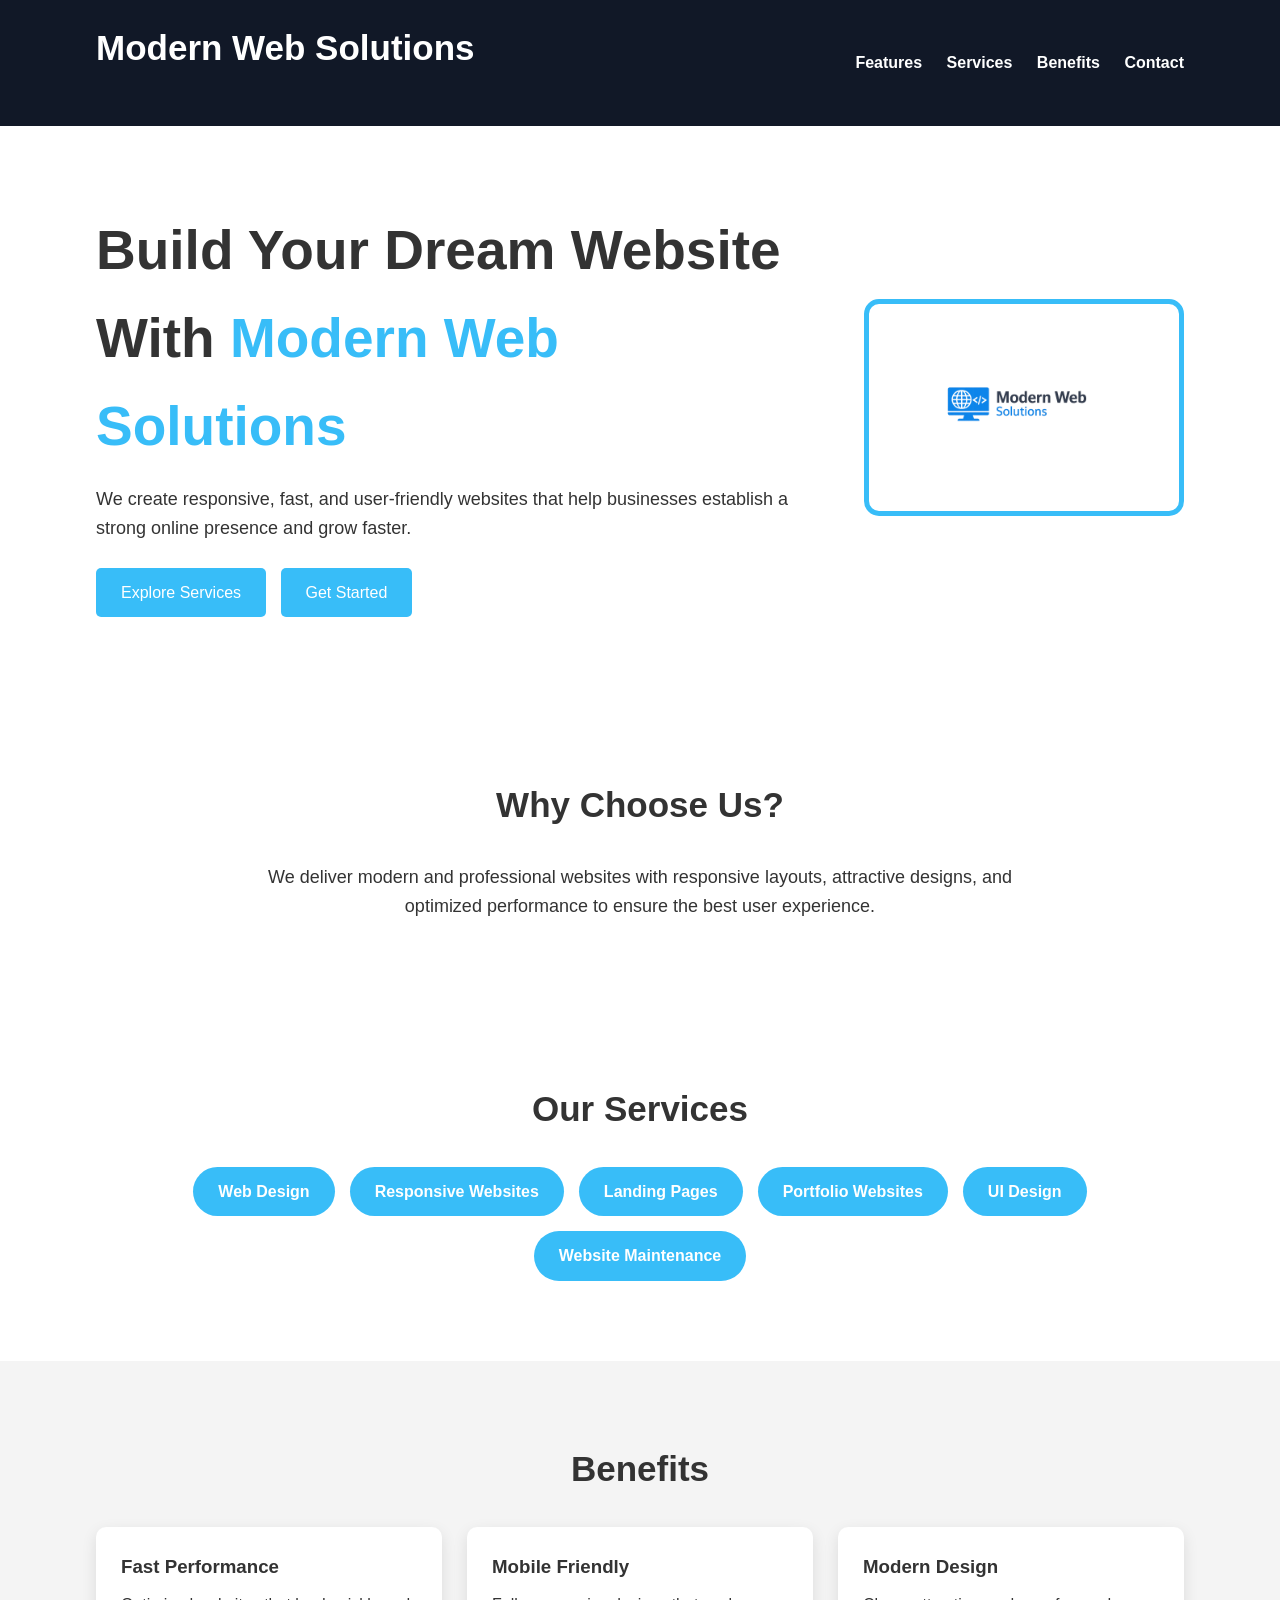
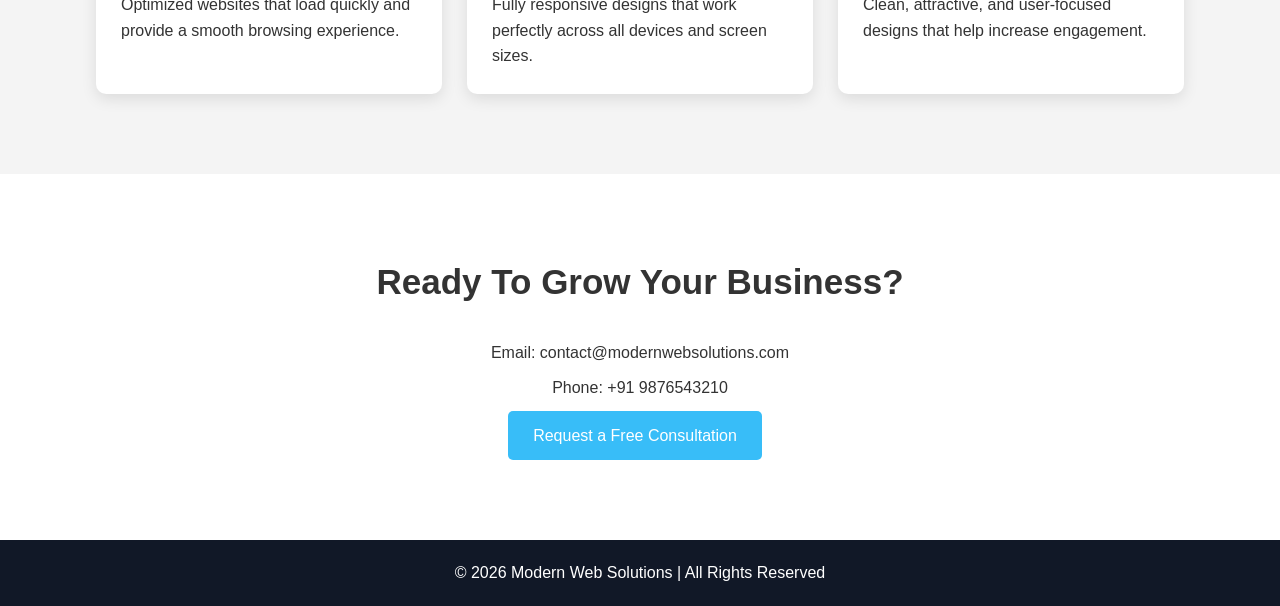
<file: Task 2/index.html>
<!DOCTYPE html>
<html lang="en">
<head>
    <meta charset="UTF-8">
    <meta name="viewport" content="width=device-width, initial-scale=1.0">
    <title>Modern Web Solutions</title>
    <link rel="stylesheet" href="style2.css">
</head>
<body>

<!--Navbar-->
<header>
    <div class="container">
        <h2 class="logo">Modern Web Solutions</h2>

        <nav>
            <ul>
                <li><a href="#features">Features</a></li>
                <li><a href="#services">Services</a></li>
                <li><a href="#benefits">Benefits</a></li>
                <li><a href="#contact">Contact</a></li>
            </ul>
        </nav>
    </div>
</header>

<!--Hero Section-->
<section class="hero">
    <div class="container hero-content">

        <div class="hero-text">
            <h1>Build Your Dream Website With <span>Modern Web Solutions</span></h1>      
            <p>
                We create responsive, fast, and user-friendly websites that help businesses establish a strong online presence and grow faster.
            </p>

            <a href="#services" class="btn">Explore Services</a>
            <a href="#contact" class="btn secondary">Get Started</a>
        </div>

        <div class="hero-image">
            <img src="website.png" alt="Website Development">
        </div>

    </div>
</section>

<!--Features-->
<section id="features">
    <div class="container">
        <h2>Why Choose Us?</h2>

        <p class="about-text">
            We deliver modern and professional websites with responsive layouts, attractive designs, and optimized performance to ensure the best user experience.
        </p>
    </div>
</section>

<!--Services-->
<section id="services">
    <div class="container">
        <h2>Our Services</h2>

        <div class="skills-container">
            <div class="skill">Web Design</div>
            <div class="skill">Responsive Websites</div>
            <div class="skill">Landing Pages</div>
            <div class="skill">Portfolio Websites</div>
            <div class="skill">UI Design</div>
            <div class="skill">Website Maintenance</div>
        </div>
    </div>
</section>

<!--Benefits-->
<section id="benefits">
    <div class="container">
        <h2>Benefits</h2>

        <div class="project-grid">

            <div class="project-card">
                <h3>Fast Performance</h3>
                <p>
                    Optimized websites that load quickly and provide a smooth browsing experience.
                </p>
            </div>

            <div class="project-card">
                <h3>Mobile Friendly</h3>
                <p>
                    Fully responsive designs that work perfectly across all devices and screen sizes.
                </p>
            </div>

            <div class="project-card">
                <h3>Modern Design</h3>
                <p>
                    Clean, attractive, and user-focused designs that help increase engagement.
                </p>
            </div>

        </div>
    </div>
</section>

<!--Contact-->
<section id="contact">
    <div class="container">
        <h2>Ready To Grow Your Business?</h2>

        <p>Email: contact@modernwebsolutions.com</p>
        <p>Phone: +91 9876543210</p>

        <a href="mailto:contact@modernwebsolutions.com" class="btn">
            Request a Free Consultation
        </a>
    </div>
</section>

<!--Footer-->
    <footer>
        <p>© 2026 Modern Web Solutions | All Rights Reserved</p>
    </footer>
</body>
</html>
</file>
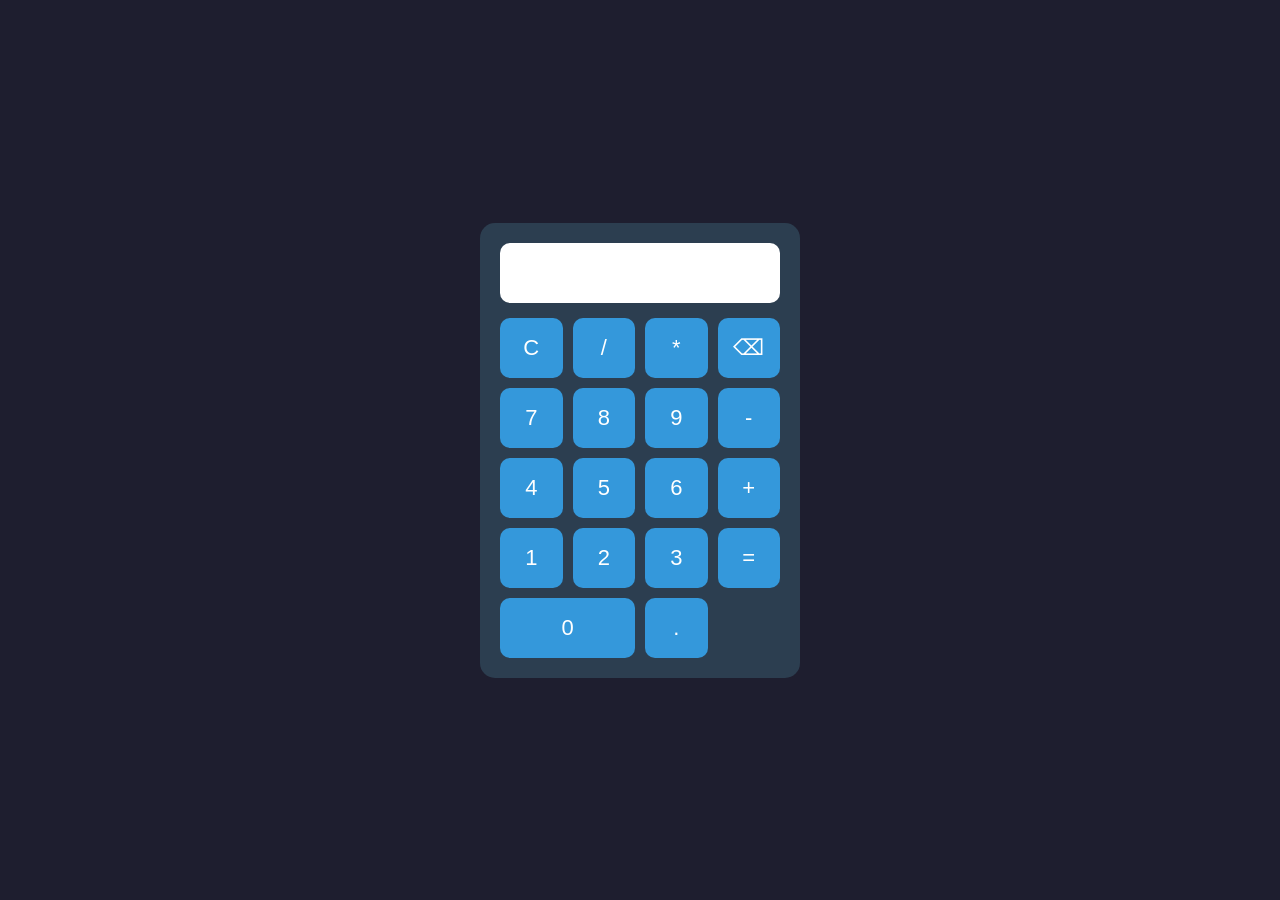
<file: Task 3/index.html>
<!DOCTYPE html>
<html lang="en">
<head>
    <meta charset="UTF-8">
    <meta name="viewport" content="width=device-width, initial-scale=1.0">
    <title>Calculator</title>
    <link rel="stylesheet" href="style.css">
</head>
<body>

<div class="calculator">
    <input type="text" id="display">

    <div class="buttons">
        <button onclick="clearDisplay()">C</button>
        <button onclick="appendValue('/')">/</button>
        <button onclick="appendValue('*')">*</button>
        <button onclick="deleteLast()">⌫</button>

        <button onclick="appendValue('7')">7</button>
        <button onclick="appendValue('8')">8</button>
        <button onclick="appendValue('9')">9</button>
        <button onclick="appendValue('-')">-</button>
        
        <button onclick="appendValue('4')">4</button>
        <button onclick="appendValue('5')">5</button>
        <button onclick="appendValue('6')">6</button>
        <button onclick="appendValue('+')">+</button>

        <button onclick="appendValue('1')">1</button>
        <button onclick="appendValue('2')">2</button>
        <button onclick="appendValue('3')">3</button>
        <button onclick="calculate()">=</button>
        
        <button onclick="appendValue('0')" class="zero">0</button>
        <button onclick="appendValue('.')">.</button>
    </div>
</div>
<script src="script.js"></script>
</body>
</html>
</file>
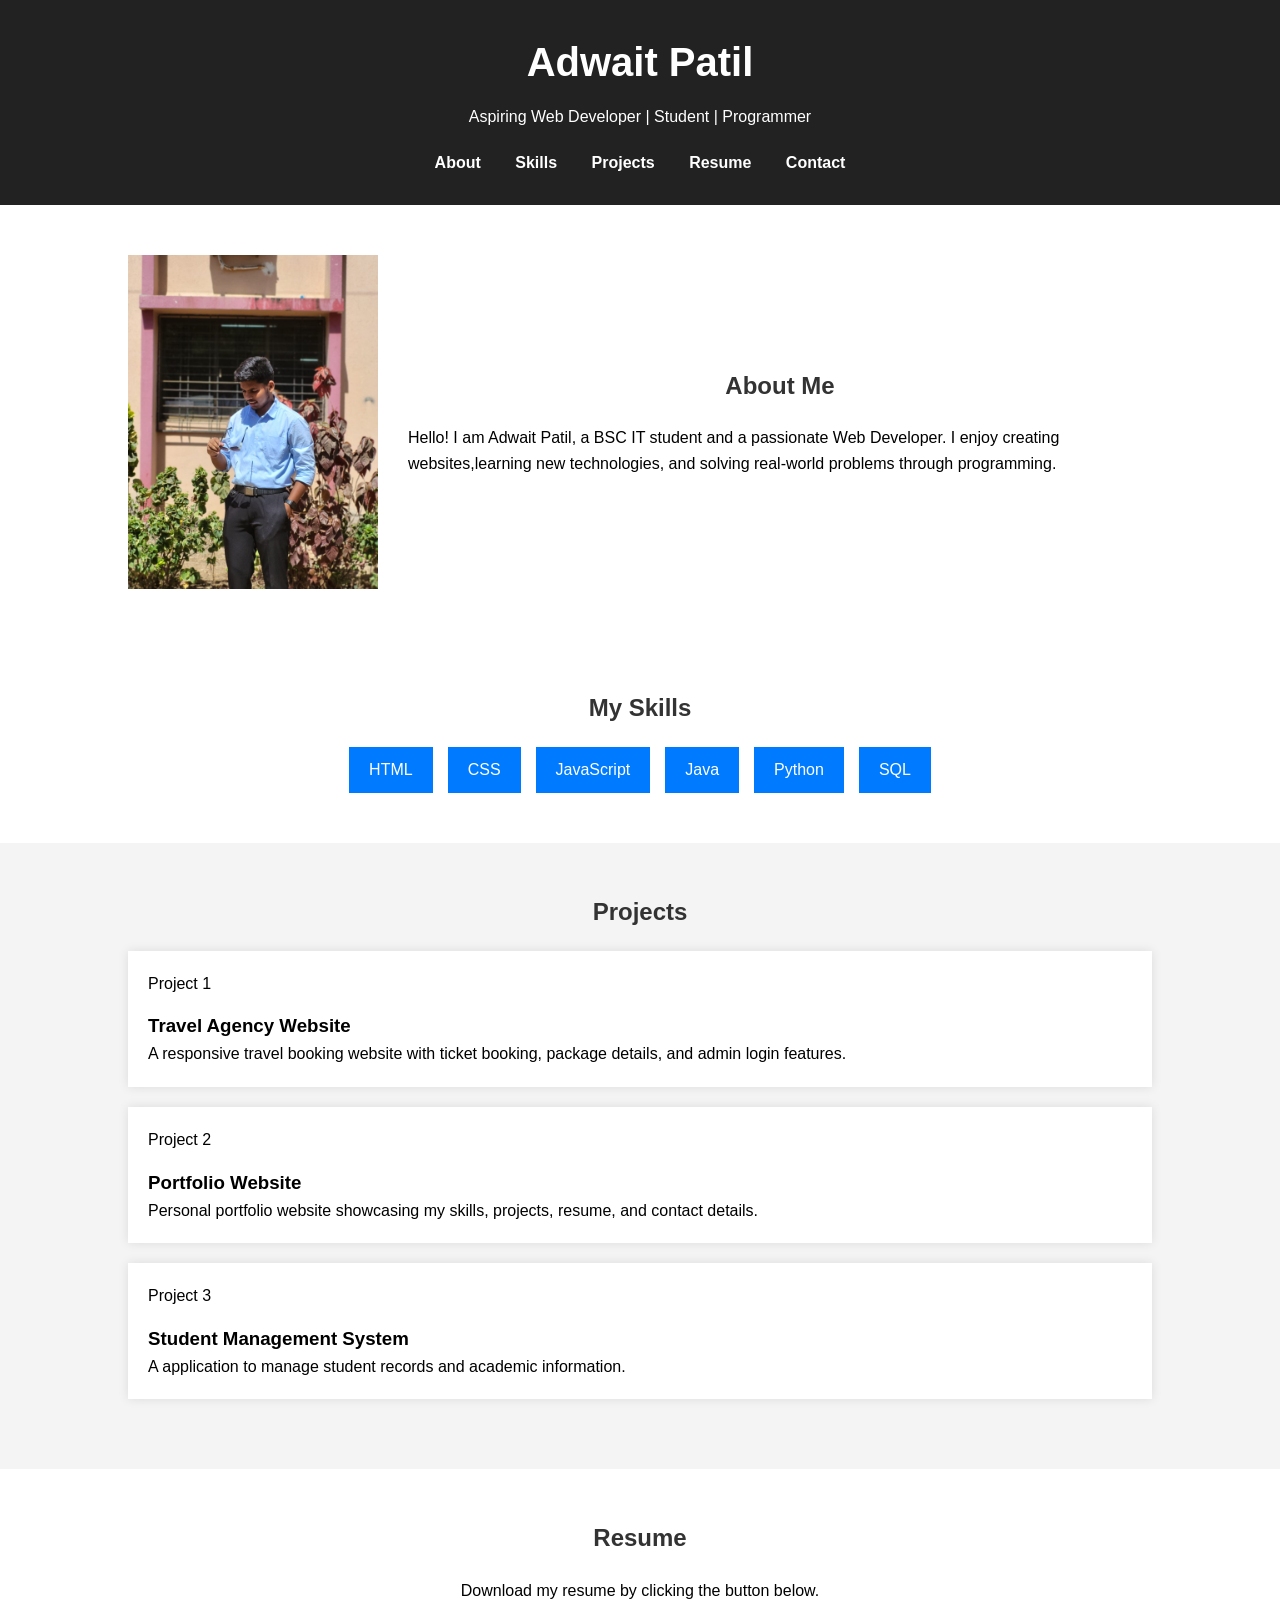
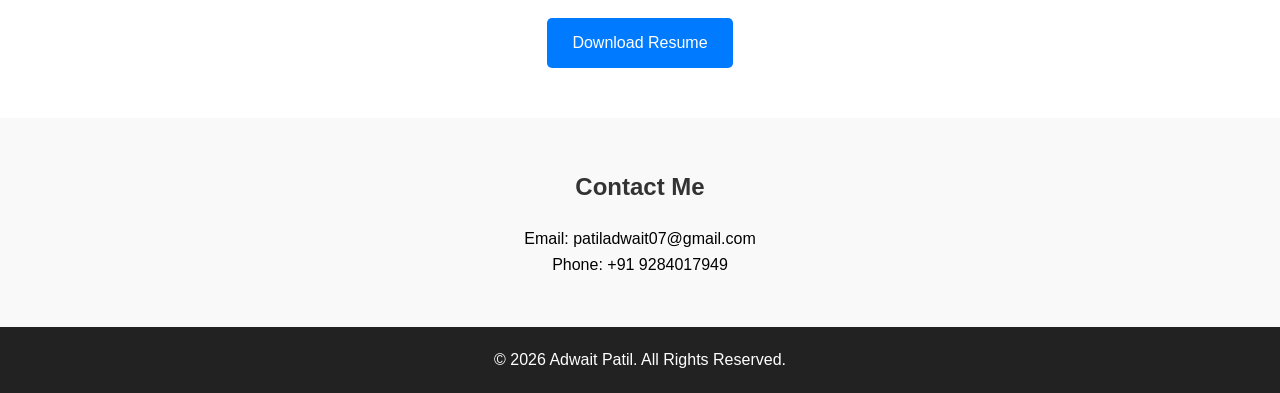
<file: Task1/index.html>
<!DOCTYPE html>
<html lang="en">
<head>
    <meta charset="UTF-8">
    <meta name="viewport" content="width=device-width, initial-scale=1.0">
    <title>My Portfolio</title>
    <link rel="stylesheet" href="style.css">
</head>
<body>
    <!--Header Section-->
    <header>
        <div class="container">
            <h1>Adwait Patil</h1>
            <p>Aspiring Web Developer | Student | Programmer</p>
            <nav>
                <ul>
                    <li><a href="#about">About</a></li>
                    <li><a href="#skills">Skills</a></li>
                    <li><a href="#projects">Projects</a></li>
                    <li><a href="#resume">Resume</a></li>
                    <li><a href="#contact">Contact</a></li>
                </ul>
            </nav>
        </div>
    </header>

    <!--About Section-->
    <section id="about">
        <div class="container about-container">
            <img src="AdwaitPatil.jpeg" alt="Profile Image">
            <div>
                <h2>About Me</h2>
                <p>
                    Hello! I am Adwait Patil, a BSC IT student and a passionate Web Developer. I enjoy creating websites,learning new technologies, and solving real-world problems through programming.
                </p>
            </div>
        </div>
    </section>

    <!--Skills Section-->
    <section id="skills">
        <div class="container">
            <h2>My Skills</h2>
            <ul class="skills-list">
                <li>HTML</li>
                <li>CSS</li>
                <li>JavaScript</li>
                <li>Java</li>
                <li>Python</li>
                <li>SQL</li>
            </ul>
        </div>
    </section>

    <!--Projects Section-->
    <section id="projects">
        <div class="container">
            <h2>Projects</h2>

            <div class="project-card">
                <p>Project 1</p>
                <h3>Travel Agency Website</h3>
                <p>
                    A responsive travel booking website with ticket booking,
                    package details, and admin login features.
                </p>
            </div>

            <div class="project-card">
                <p>Project 2</p>
                <h3>Portfolio Website</h3>
                <p>
                    Personal portfolio website showcasing my skills, projects,
                    resume, and contact details.
                </p>
            </div>

            <div class="project-card">
                <p>Project 3</p>
                <h3>Student Management System</h3>
                <p>
                    A application to manage student records and
                    academic information.
                </p>
            </div>
        </div>
    </section>

    <!--Resume Section-->
    <section id="resume">
        <div class="container">
            <h2>Resume</h2>
            <p>Download my resume by clicking the button below.</p>
            <a href="Resume.pdf" download class="btn">Download Resume</a>
        </div>
    </section>

    <!--Contact Section-->
    <section id="contact">
        <div class="container">
            <h2>Contact Me</h2>
            <p>Email: patiladwait07@gmail.com</p>
            <p>Phone: +91 9284017949</p>
        </div>
    </section>

    <!--Footer-->
    <footer> 
        <p>&copy; 2026 Adwait Patil. All Rights Reserved.</p>
    </footer>

</body>
</html>
</file>
<file: Task 2/style2.css>
*{
margin:0;
padding:0;
box-sizing:border-box;
font-family:Arial,sans-serif;
scroll-behavior:smooth;
}

body{
line-height:1.6;
color:#333;
}

.container{
width:85%;
margin:auto;
}

header{
background:#111827;
padding:20px 0;
position:sticky;
top:0;
z-index:1000;
}

header .container{
display:flex;
justify-content:space-between;
align-items:center;
}

.logo{
color:white;
}

nav ul{
list-style:none;
}

nav ul li{
display:inline-block;
margin-left:20px;
}

nav ul li a{
text-decoration:none;
color:white;
font-weight:bold;
transition:0.3s;
}

nav ul li a:hover

.hero{
min-height:90vh;
display:flex;
align-items:center;
background:linear-gradient(135deg,#0f172a,#1e293b);
color:white;
}

.hero-content{
display:flex;
justify-content:space-between;
align-items:center;
gap:50px;
}

.hero-text{
flex:1;
}

.hero-text h1{
font-size:55px;
margin-bottom:15px;
}

.hero-text span{
color:#38bdf8;
}

.hero-text p{
font-size:18px;
margin-bottom:25px;
}

.hero-image img{
width:320px;
border-radius:15px;
border:5px solid #38bdf8;
}

.btn{
display:inline-block;
padding:12px 25px;
background:#38bdf8;
color:white;
text-decoration:none;
border-radius:5px;
margin-right:10px;
transition:0.3s;
}

.btn:hover

.secondary{
background:transparent;
border:2px solid white;
}

.secondary:hover{
background:white;
color:#111827;
}

section{
padding:80px 0;
}

h2{
text-align:center;
margin-bottom:30px;
font-size:35px;
}

.about-text{
max-width:800px;
margin:auto;
text-align:center;
font-size:18px;
}

.skills-container{
display:flex;
flex-wrap:wrap;
justify-content:center;
gap:15px;
}

.skill{
background:#38bdf8;
color:white;
padding:12px 25px;
border-radius:25px;
font-weight:bold;
}

#benefits{
background:#f4f4f4;
}

.project-grid{
display:grid;
grid-template-columns:repeat(auto-fit,minmax(250px,1fr));
gap:25px;
}

.project-card{
background:white;
padding:25px;
border-radius:10px;
box-shadow:0 5px 15px rgba(0,0,0,0.1);
transition:0.3s;
}

.project-card:hover{
transform:translateY(-8px);
}

.project-card h3{
margin-bottom:10px;
}

#contact{
text-align:center;
}

#contact p{
margin-bottom:10px;
}

footer{
background:#111827;
color:white;
text-align:center;
padding:20px;
}

@media(max-width:768px){
.hero-content{
flex-direction:column;
text-align:center;
}

.hero-text h1{
    font-size:38px;
}

.hero-image img{
    width:250px;
}

nav ul li{
    display:block;
    margin:10px 0;
}

.container{
    width:95%;
}

.btn{
    display:block;
    margin:10px auto;
    width:fit-content;
}

}
</file>
<file: Task 3/style.css>
*{
    margin:0;
    padding:0;
    box-sizing:border-box;
    font-family:Arial, sans-serif;
}

body{
    display:flex;
    justify-content:center;
    align-items:center;
    height:100vh;
    background:#1e1e2f;
}

.calculator{
    background:#2c3e50;
    padding:20px;
    border-radius:15px;
    width:320px;
}

#display{
    width:100%;
    height:60px;
    font-size:24px;
    text-align:right;
    padding:10px;
    margin-bottom:15px;
    border:none;
    border-radius:10px;
}

.buttons{
    display:grid;
    grid-template-columns:repeat(4,1fr);
    gap:10px;
}

button{
    height:60px;
    border:none;
    border-radius:10px;
    font-size:22px;
    cursor:pointer;
    background:#3498db;
    color:white;
    transition:0.3s;
}

button:hover{
    background:#2980b9;
}

.zero{
    grid-column:span 2;
}
</file>
<file: Task1/style.css>
*{
    margin:0;
    padding:0;
    box-sizing:border-box;
    font-family: Arial, sans-serif;
}

body{
    line-height:1.6;
}

.container{
    width:80%;
    margin:auto;
}

header{
    background:#222;
    color:white;
    text-align:center;
    padding:30px 0;
}

header h1{
    font-size:40px;
}

header p{
    margin-top:10px;
}

nav ul{
    list-style:none;
    margin-top:20px;
}

nav ul li{
    display:inline;
    margin:0 15px;
}

nav ul li a{
    color:white;
    text-decoration:none;
    font-weight:bold;
}

section{
    padding:50px 0;
}

h2{
    text-align:center;
    margin-bottom:20px;
    color:#333;
}

.about-container{
    display:flex;
    align-items:center;
    gap:30px;
}

.about-container img{
    width:250px;
    border-radius:0px;
}

.skills-list{
    display:flex;
    justify-content:center;
    flex-wrap:wrap;
    gap:15px;
    list-style:none;
}

.skills-list li{
    background:#007bff;
    color:white;
    padding:10px 20px;
    border-radius:0px;
}

#projects{
    background:#f4f4f4;
}

.project-card{
    background:white;
    padding:20px;
    margin:20px 0;
    border-radius:0px;
    box-shadow:0 0 10px rgba(0,0,0,0.1);
}

.project-card img{
    width:100%;
    max-height:250px;
    object-fit:cover;
    border-radius:0px;
}

.project-card h3{
    margin-top:15px;
}

#resume{
    text-align:center;
}

.btn{
    display:inline-block;
    background:#007bff;
    color:white;
    padding:12px 25px;
    text-decoration:none;
    border-radius:5px;
    margin-top:15px;
}

.btn:hover{
    background:#0056b3;
}

#contact{
    text-align:center;
    background:#f9f9f9;
}

footer{
    background:#222;
    color:white;
    text-align:center;
    padding:20px;
}

/* Responsive Design */
@media(max-width:768px){

    .about-container{
        flex-direction:column;
        text-align:center;
    }

    nav ul li{
        display:block;
        margin:10px 0;
    }

    .container{
        width:95%;
    }
}
</file>
